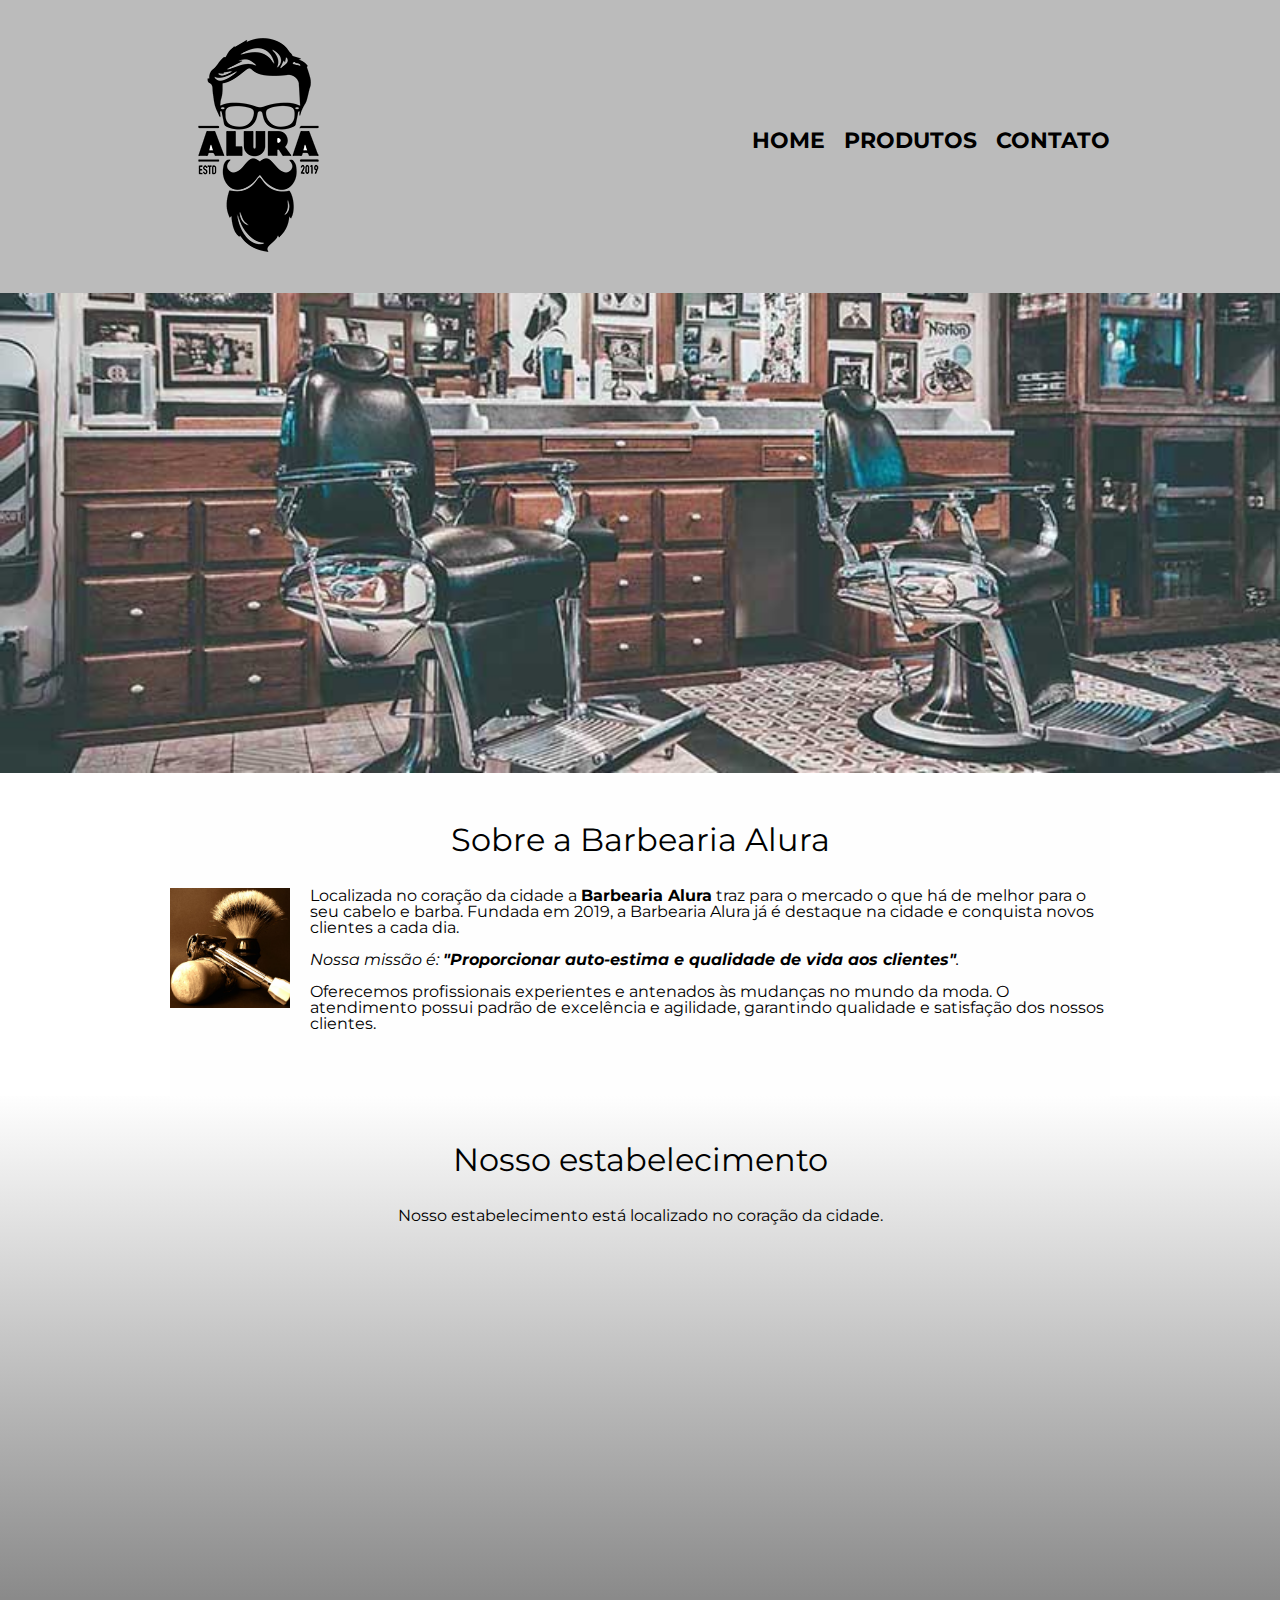
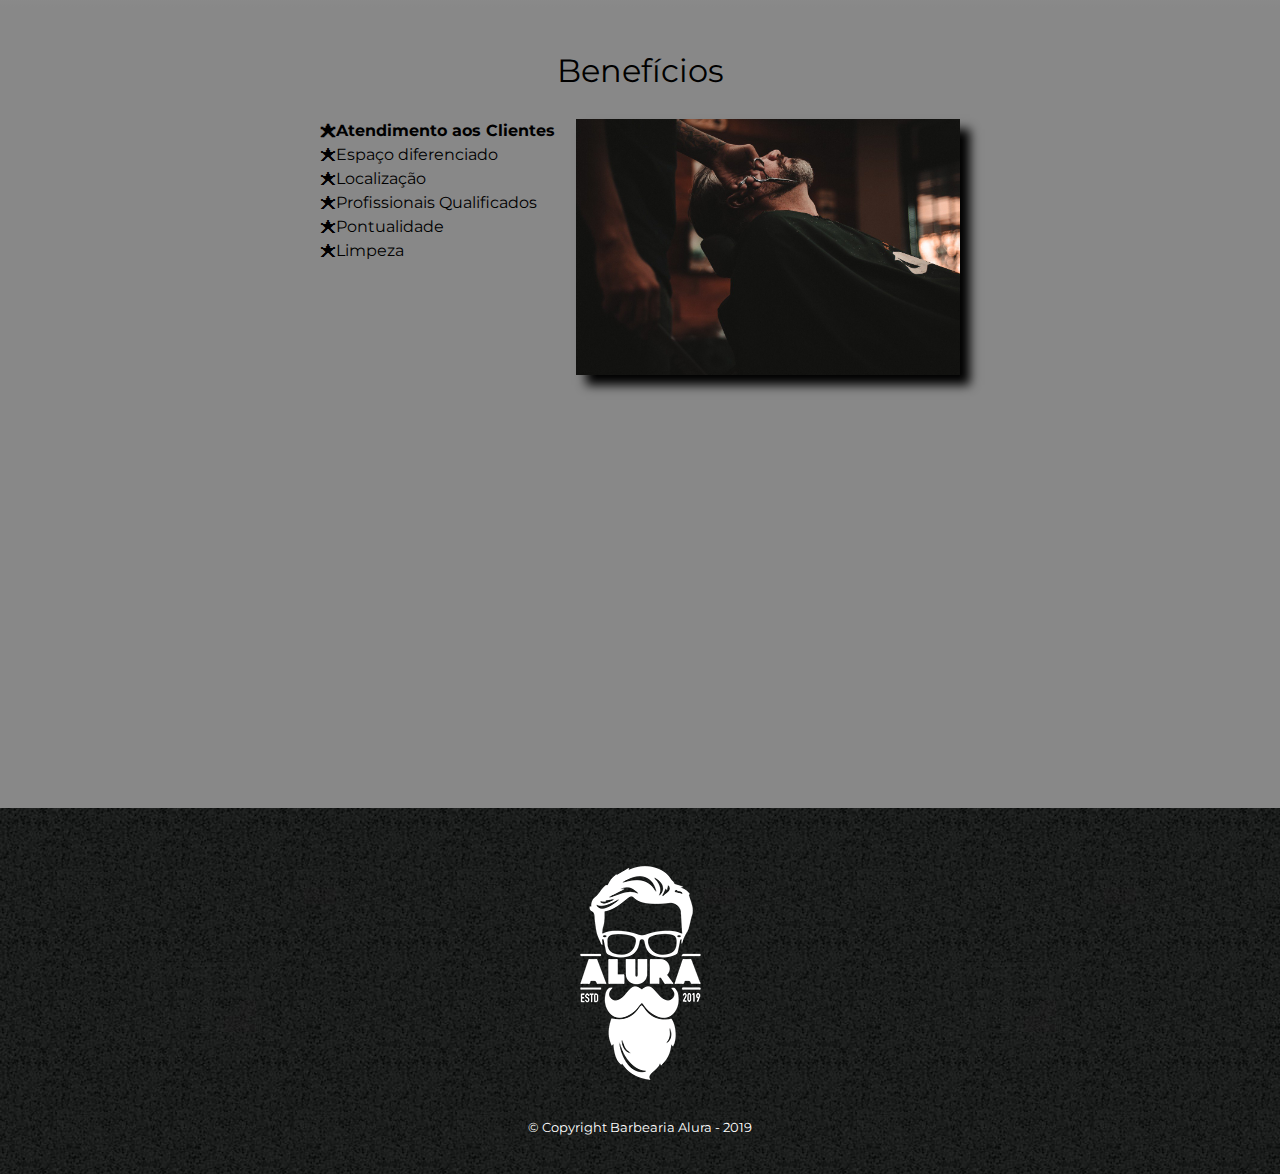
<file: index.html>
<!DOCTYPE html>
<html lang="pt-br">
	<head>
		<meta charset="UTF-8">
		<meta name="viewport" content="width=device-width">
		<title>Barbearia Alura</title>

		<link rel="stylesheet" href="reset.css">
		<link rel="stylesheet" href="style.css">
		<link href="https://fonts.googleapis.com/css?family=Montserrat&display=swap" rel="stylesheet">
	</head>

	<body>
		<header>
			<div class="caixa">
				<h1><img src="logo.png"></h1>

				<nav>
					<ul>
						<li><a href="index.html">Home</a></li>
						<li><a href="produtos.html">Produtos</a></li>
						<li><a href="contato.html">Contato</a></li>
					</ul>
				</nav>
			</div>
		</header>

		<img class="banner" src="banner.jpg">

		<main>
			<section class="principal">
				<h2 class="titulo-principal">Sobre a Barbearia Alura</h2>

				<img class="utensilios" src="utensilios.jpg" alt="Utensilios de um barbeiro.">
		 
				<p>Localizada no coração da cidade a <strong>Barbearia Alura</strong> traz para o mercado o que há de melhor para o seu cabelo e barba. Fundada em 2019, a Barbearia Alura já é destaque na cidade e conquista novos clientes a cada dia.</p>

				<p id="missao"><em>Nossa missão é: <strong>"Proporcionar auto-estima e qualidade de vida aos clientes"</strong>.</em></p>

				<p>Oferecemos profissionais experientes e antenados às mudanças no mundo da moda. O atendimento possui padrão de excelência e agilidade, garantindo qualidade e satisfação dos nossos clientes.</p>
			</section>

			<section class="mapa">
				<h3 class="titulo-principal">Nosso estabelecimento</h3>
				<p>Nosso estabelecimento está localizado no coração da cidade.</p>

				<div class="mapa-conteudo">
					<iframe src="https://www.google.com/maps/embed?pb=!1m18!1m12!1m3!1d3656.4483278365396!2d-46.63466568562861!3d-23.588249068469487!2m3!1f0!2f0!3f0!3m2!1i1024!2i768!4f13.1!3m3!1m2!1s0x94ce5a2b2ed7f3a1%3A0xab35da2f5ca62674!2sCaelum!5e0!3m2!1spt-BR!2sbr!4v1568814489656!5m2!1spt-BR!2sbr" width="100%" height="300" frameborder="0" style="border:0;" allowfullscreen=""></iframe>
				</div>
			</section>

			<section class="beneficios">
				<h3 class="titulo-principal">Benefícios</h3>

				<div class="conteudo-beneficios">
					<ul class="lista-beneficios">
						<li class="itens">Atendimento aos Clientes</li>
						<li class="itens">Espaço diferenciado</li>
						<li class="itens">Localização</li>
						<li class="itens">Profissionais Qualificados</li>
						<li class="itens">Pontualidade</li>
						<li class="itens">Limpeza</li>
					</ul><img src="beneficios.jpg" class="imagem-beneficios">
				</div>

				<div class="video">
					<iframe width="100%" height="315" src="https://www.youtube.com/embed/wcVVXUV0YUY" frameborder="0" allow="accelerometer; autoplay; encrypted-media; gyroscope; picture-in-picture" allowfullscreen></iframe>
				</div>
			</section>
		</main>

		<footer>
			<img src="logo-branco.png">
			<p class="copyright">&copy; Copyright Barbearia Alura - 2019</p>
		</footer>
	</body>
</html>
</file>
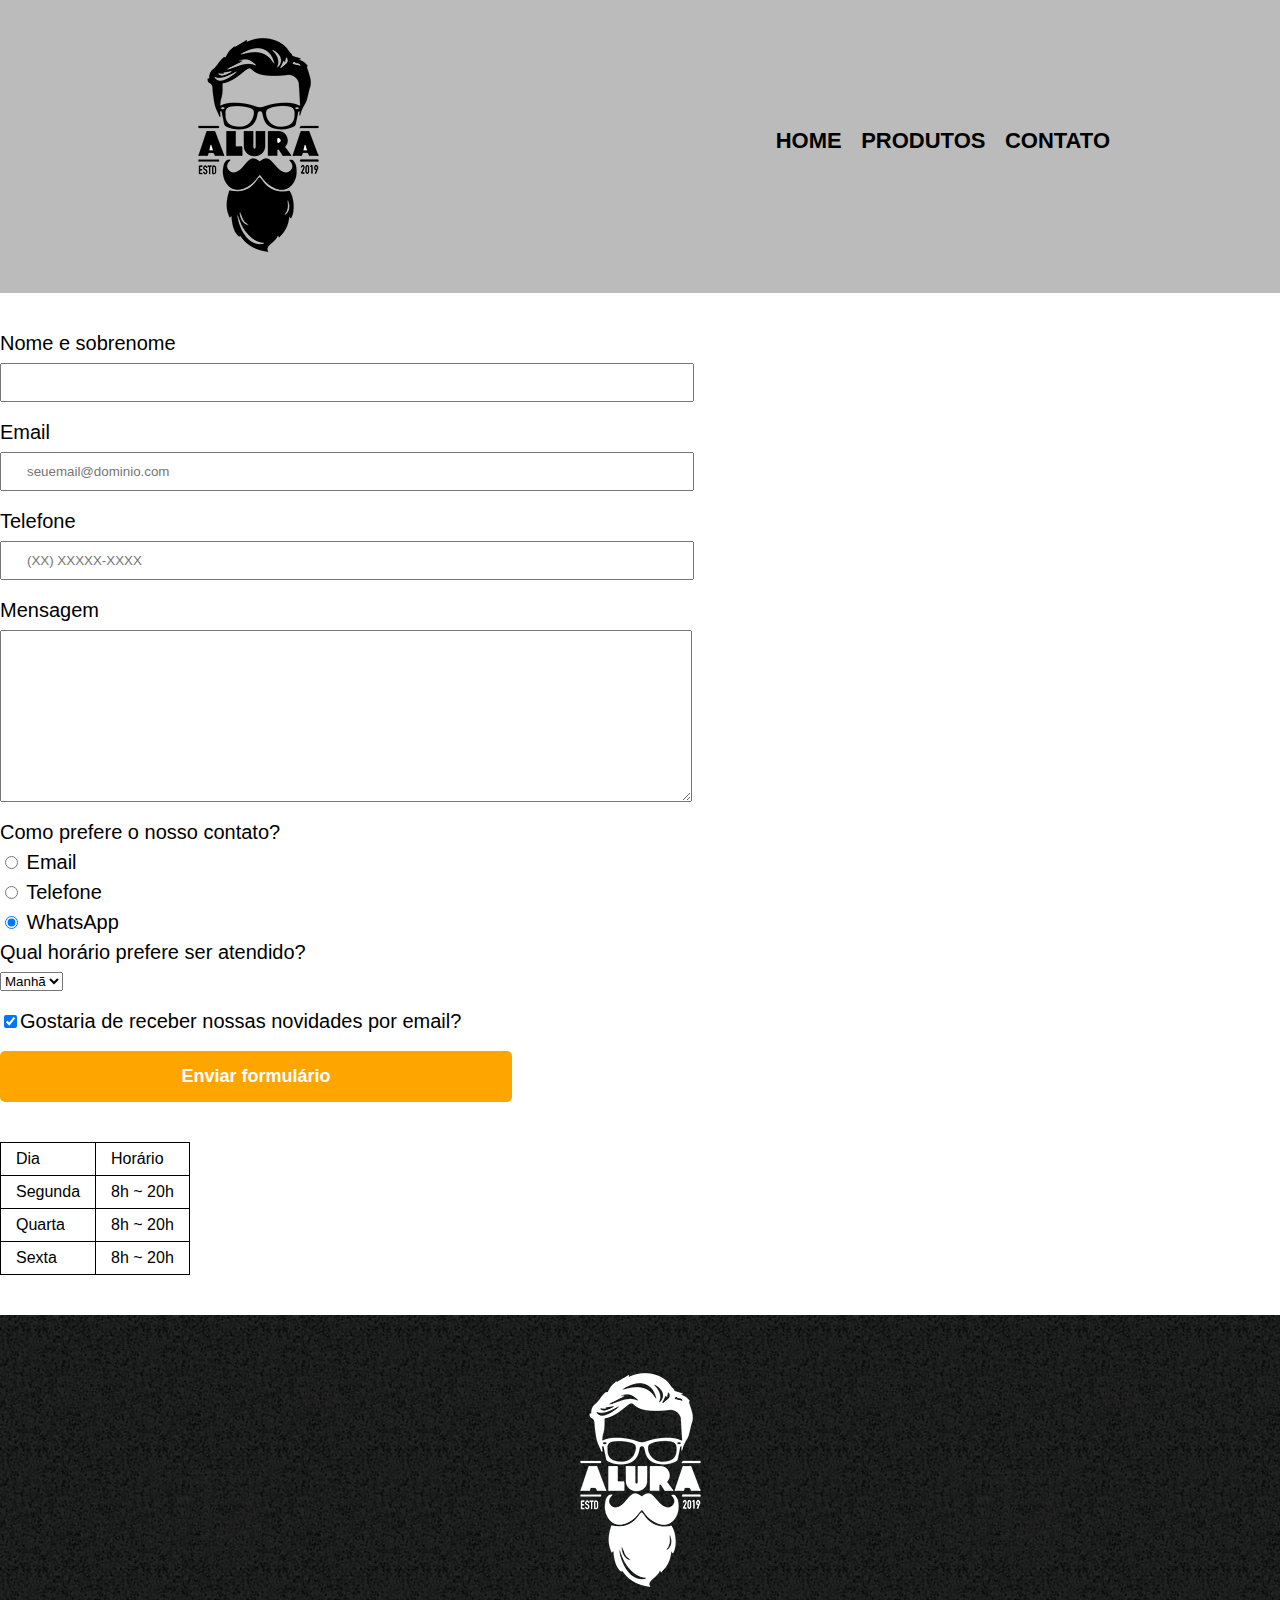
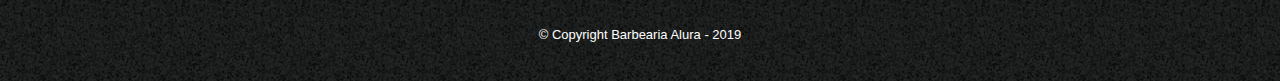
<file: contato.html>
<!DOCTYPE html>
<html>
	<head>
		<meta charset="UTF-8">
		<title>Contato - Barbearia Alura</title>

		<link rel="stylesheet" href="reset.css">
		<link rel="stylesheet" href="style.css">
	</head>
	<body>
		<header>
			<div class="caixa">
				<h1><img src="logo.png" alt="Logo da Barbearia Alura"></h1>

				<nav>
					<ul>
						<li><a href="index.html">Home</a></li>
						<li><a href="produtos.html">Produtos</a></li>
						<li><a href="contato.html">Contato</a></li>
					</ul>
				</nav>
			</div>
		</header>

		<main>
			<form>
				<label for="nomesobrenome">Nome e sobrenome</label>
				<input type="text" id="nomesobrenome" class="input-padrao" required>

				<label for="email">Email</label>
				<input type="email" id="email" class="input-padrao" required placeholder="seuemail@dominio.com">

				<label for="telefone">Telefone</label>
				<input type="tel" id="telefone" class="input-padrao" required placeholder="(XX) XXXXX-XXXX">

				<label for="mensagem">Mensagem</label>
				<textarea cols="70" rows="10" id="mensagem" class="input-padrao" required></textarea>

				<fieldset>
					<legend>Como prefere o nosso contato?</legend>
					<label for="radio-email"><input type="radio" name="contato" value="email" id="radio-email"> Email</label>
					
					<label for="radio-telefone"><input type="radio" name="contato" value="telefone" id="radio-telefone"> Telefone</label>
					
					<label for="radio-whatsapp"><input type="radio" name="contato" value="whatsapp" id="radio-whatsapp" checked> WhatsApp</label>
				</fieldset>

				<fieldset>
					<legend>Qual horário prefere ser atendido?</legend>
					<select>
						<option>Manhã</option>
						<option>Tarde</option>
						<option>Noite</option>
					</select>
				</fieldset>

				<label class="checkbox"><input type="checkbox" checked>Gostaria de receber nossas novidades por email?</label>

				<input type="submit" value="Enviar formulário" class="enviar">
			</form>

			<table>
				<tr>
					<td>Dia</td>
					<td>Horário</td>
				</tr>
				<tr>
					<td>Segunda</td>
					<td>8h ~ 20h</td>
				</tr>
				<tr>
					<td>Quarta</td>
					<td>8h ~ 20h</td>
				</tr>
				<tr>
					<td>Sexta</td>
					<td>8h ~ 20h</td>
				</tr>
			</table>
		</main>

		<footer>
			<img src="logo-branco.png" alt="Logo da Barbearia Alura">
			<p class="copyright">&copy; Copyright Barbearia Alura - 2019</p>
		</footer>
	</body>
</html>
</file>
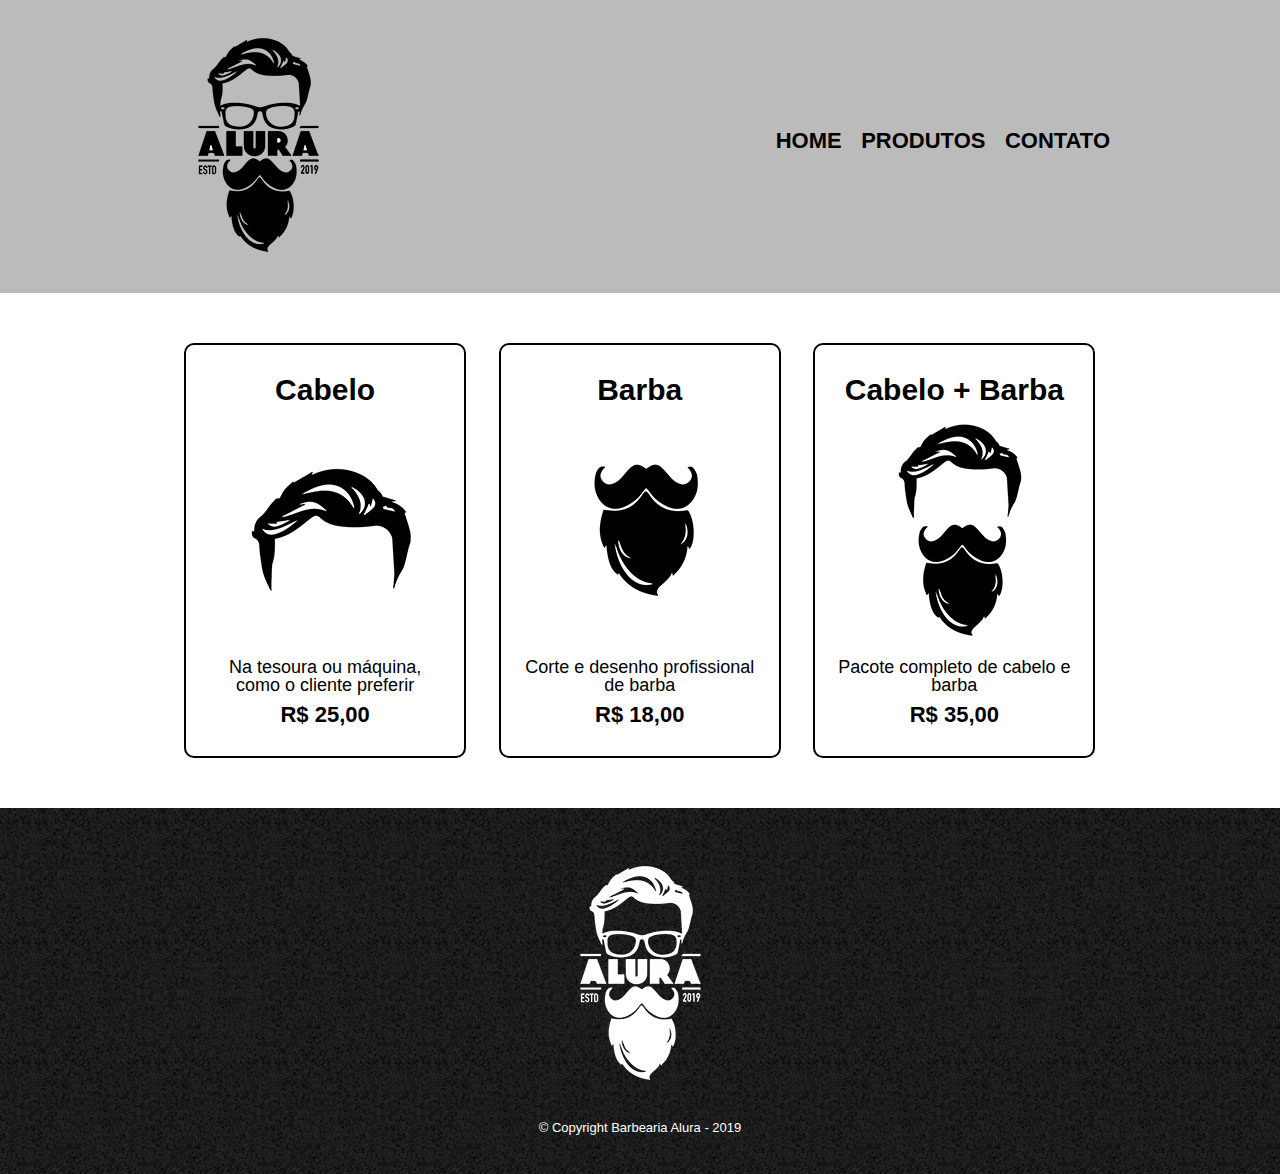
<file: produtos.html>
<!DOCTYPE html>
<html>
	<head>
		<meta charset="UTF-8">
		<title>Produtos - Barbearia Alura</title>

		<link rel="stylesheet" href="reset.css">
		<link rel="stylesheet" href="style.css">
	</head>
	<body>
		<header>
			<div class="caixa">
				<h1><img src="logo.png"></h1>

				<nav>
					<ul>
						<li><a href="index.html">Home</a></li>
						<li><a href="produtos.html">Produtos</a></li>
						<li><a href="contato.html">Contato</a></li>
					</ul>
				</nav>
			</div>
		</header>

		<main>
			<ul class="produtos">
				<li>
					<h2>Cabelo</h2>
					<img src="cabelo.jpg">
					<p class="produto-descricao">Na tesoura ou máquina, como o cliente preferir</p>
					<p class="produto-preco">R$ 25,00</p>
				</li>
				<li>
					<h2>Barba</h2>
					<img src="barba.jpg">
					<p class="produto-descricao">Corte e desenho profissional de barba</p>
					<p class="produto-preco">R$ 18,00</p>
				</li>
				<li>
					<h2>Cabelo + Barba</h2>
					<img src="cabelo+barba.jpg">
					<p class="produto-descricao">Pacote completo de cabelo e barba</p>
					<p class="produto-preco">R$ 35,00</p>
				</li>
			</ul>
		</main>

		<footer>
			<img src="logo-branco.png">
			<p class="copyright">&copy; Copyright Barbearia Alura - 2019</p>
		</footer>
	</body>
</html>
</file>
<file: style.css>
body {
	font-family: 'Montserrat', sans-serif;
}

header {
	background: #BBBBBB;
	padding: 20px 0;
}

.caixa {
	position: relative;
	width: 940px;
	margin: 0 auto;
}

nav {
	position: absolute;
	top: 110px;
	right: 0;
}

nav li {
	display: inline;
	margin: 0 0 0 15px;
}

nav a {
	text-transform: uppercase;
	color: #000000;
	font-weight: bold;
	font-size: 22px;
	text-decoration: none;
}

nav a:hover {
	color: #C78C19;
	text-decoration: underline;
}

.produtos {
	width: 940px;
	margin: 0 auto;
	padding: 50px 0;
}

.produtos li {
	display: inline-block;
	text-align: center;
	width: 30%;
	vertical-align: top;
	margin: 0 1.5%;
	padding: 30px 20px;
	box-sizing: border-box;
	border: 2px solid #000000;
	border-radius: 10px;
}

.produtos li:hover {
	border-color: #C78C19;
}

.produtos li:active {
	border-color: #088C19;	
}

.produtos li:hover h2 {
	font-size: 34px;
}

.produtos h2 {
	font-size: 30px;
	font-weight: bold;
}

.produto-descricao {
	font-size: 18px;
}

.produto-preco {
	font-size: 22px;
	font-weight: bold;
	margin-top: 10px;
}

footer {
	text-align: center;
	background: url("bg.jpg");
	padding: 40px 0;
}

.copyright {
	color: #FFFFFF;
	font-size: 13px;
	margin: 20px 0 0;
}

main {
	
}

form {
	margin: 40px 0;
}

form label, form legend {
	display:block;
	font-size: 20px;
	margin: 0 0 10px;
}

.input-padrao {
	display: block;
	margin: 0 0 20px;
	padding: 10px 25px;
	width: 50%;
}

.checkbox {
	margin: 20px 0;
}

.enviar {
	width:40%;
	padding: 15px 0;
	background: orange;
	color: white;
	font-weight: bold;
	font-size: 18px;
	border: none;
	border-radius: 5px;
	transition: 1s all;
	cursor: pointer;
}

.enviar:hover {
	background: darkorange;
	transform: scale(1.2);
}

table {
	margin: 20px 0 40px;
}

thead {
	background: #555555;
	color: white;
	font-weight: bold;
}

td, th {
	border: 1px solid #000000;
	padding: 8px 15px;
}


/* css da página inicial */
.banner {
	width:100%;
}

.titulo-principal {
	text-align: center;
	font-size: 2em;
	margin: 0 0 1em;
	clear: left;
}

.principal {
	padding: 3em 0;
	background: #FEFEFE;
	width: 940px;
	margin: 0 auto;
}

.principal p {
	margin: 0 0 1em;
}

.principal strong {
	font-weight: bold;
}

.principal em {
	font-style: italic;
}

.utensilios {
	width: 120px;
	float: left;
	margin: 0 20px 20px 0;
}

.mapa {
	padding: 3em 0;
	background: linear-gradient(#FEFEFE, #888888);
}

.mapa-conteudo {
	width: 940px;
	margin: 0 auto;
}

.mapa p {
	margin: 0 0 2em;
	text-align: center;
}

.beneficios {
	padding: 3em 0;
	background: #888888;
}

.conteudo-beneficios {
	width: 640px;
	margin: 0 auto;
}

.lista-beneficios {
	width: 40%;
	display: inline-block;
	vertical-align: top;
}

.itens {
	line-height: 1.5;
}

.itens:first-child {
	font-weight: bold;
}

.itens:before {
	content: "🟊";
}

.imagem-beneficios {
	width: 60%;
	opacity: 1;
	transition: 400ms;
	box-shadow: 10px 10px 10px 0 #000000;
}

.imagem-beneficios:hover {
	opacity: 0.3;
}

.video {
	width: 560px;
	margin: 2em auto;
}

@media screen and (max-width: 480px) {
	.caixa, .principal, .conteudo-beneficios, .mapa-conteudo, .video {
		width: auto;
	}

	h1 {
		text-align: center;
	}

	nav {
		position: static;
	}

	.lista-beneficios, .imagem-beneficios {
		width: 100%;
	}
}
</file>
